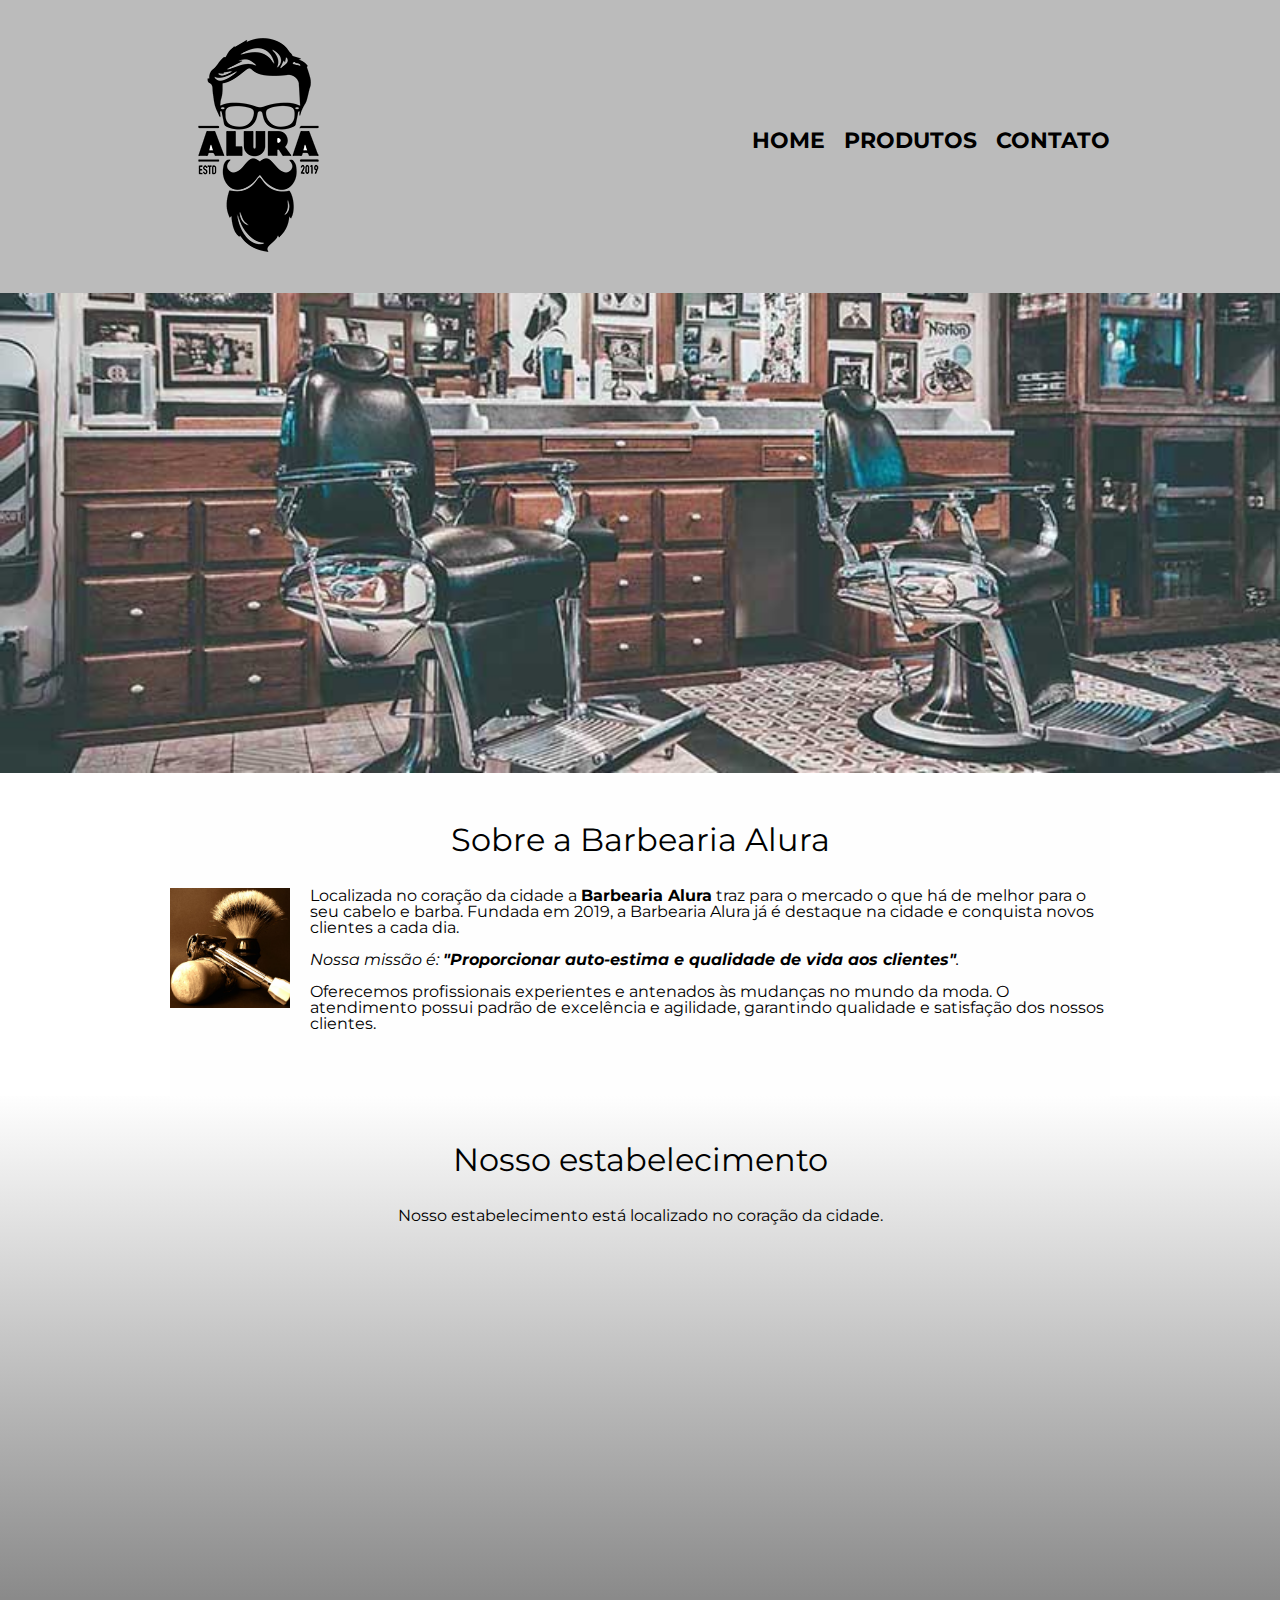
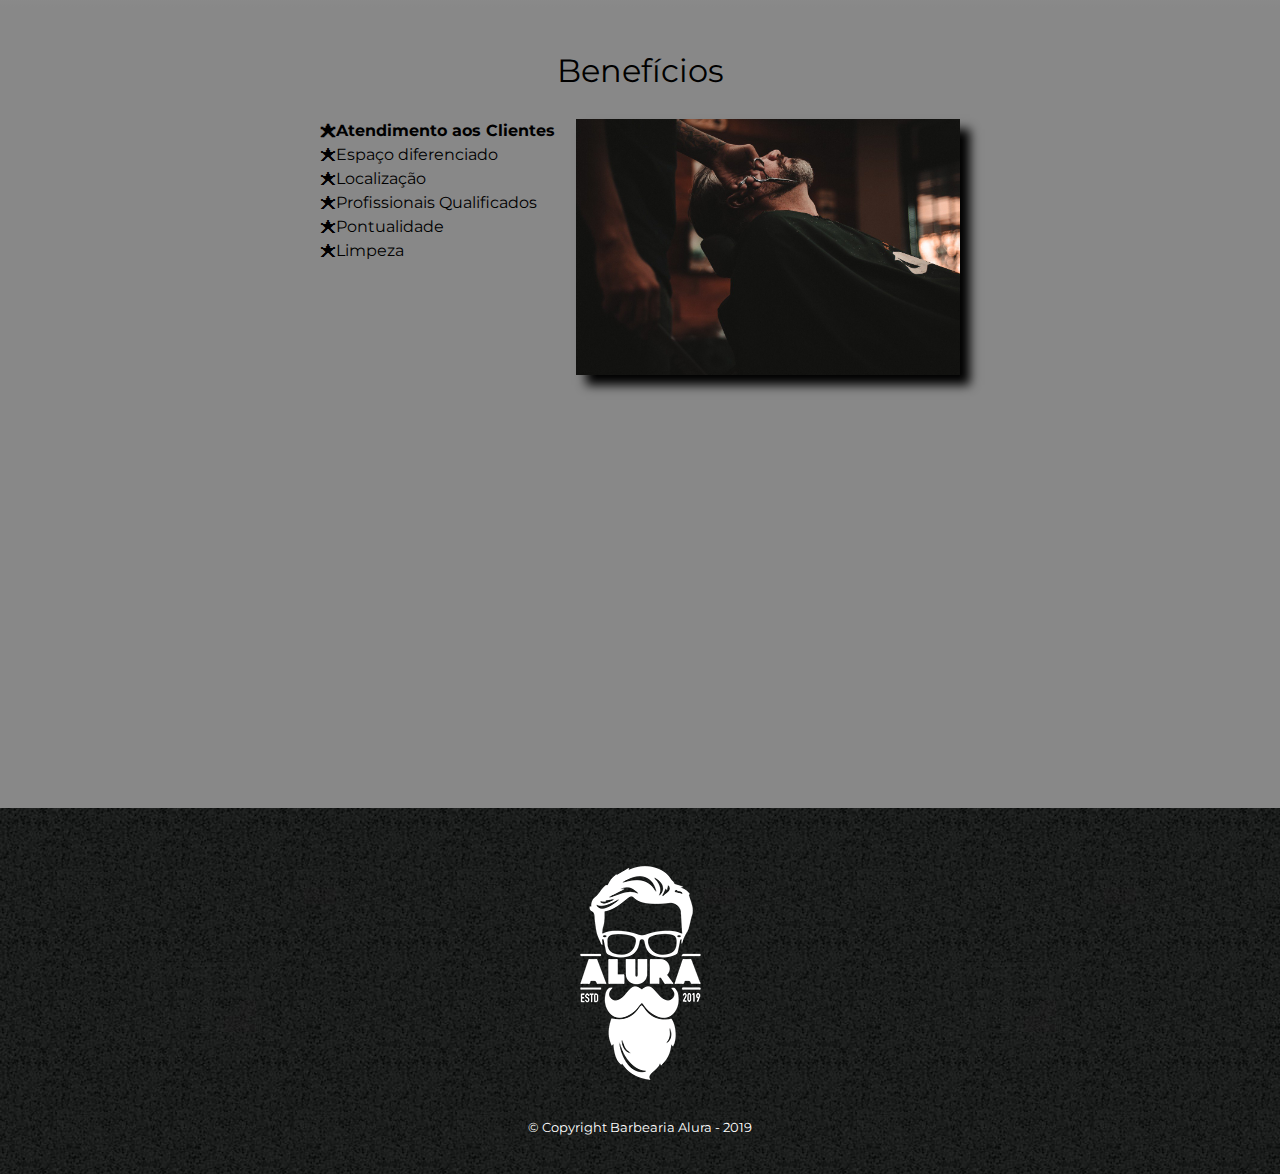
<file: index.html>
<!DOCTYPE html>
<html lang="pt-br">
	<head>
		<meta charset="UTF-8">
		<meta name="viewport" content="width=device-width">
		<title>Barbearia Alura</title>

		<link rel="stylesheet" href="reset.css">
		<link rel="stylesheet" href="style.css">
		<link href="https://fonts.googleapis.com/css?family=Montserrat&display=swap" rel="stylesheet">
	</head>

	<body>
		<header>
			<div class="caixa">
				<h1><img src="logo.png"></h1>

				<nav>
					<ul>
						<li><a href="index.html">Home</a></li>
						<li><a href="produtos.html">Produtos</a></li>
						<li><a href="contato.html">Contato</a></li>
					</ul>
				</nav>
			</div>
		</header>

		<img class="banner" src="banner.jpg">

		<main>
			<section class="principal">
				<h2 class="titulo-principal">Sobre a Barbearia Alura</h2>

				<img class="utensilios" src="utensilios.jpg" alt="Utensilios de um barbeiro.">
		 
				<p>Localizada no coração da cidade a <strong>Barbearia Alura</strong> traz para o mercado o que há de melhor para o seu cabelo e barba. Fundada em 2019, a Barbearia Alura já é destaque na cidade e conquista novos clientes a cada dia.</p>

				<p id="missao"><em>Nossa missão é: <strong>"Proporcionar auto-estima e qualidade de vida aos clientes"</strong>.</em></p>

				<p>Oferecemos profissionais experientes e antenados às mudanças no mundo da moda. O atendimento possui padrão de excelência e agilidade, garantindo qualidade e satisfação dos nossos clientes.</p>
			</section>

			<section class="mapa">
				<h3 class="titulo-principal">Nosso estabelecimento</h3>
				<p>Nosso estabelecimento está localizado no coração da cidade.</p>

				<div class="mapa-conteudo">
					<iframe src="https://www.google.com/maps/embed?pb=!1m18!1m12!1m3!1d3656.4483278365396!2d-46.63466568562861!3d-23.588249068469487!2m3!1f0!2f0!3f0!3m2!1i1024!2i768!4f13.1!3m3!1m2!1s0x94ce5a2b2ed7f3a1%3A0xab35da2f5ca62674!2sCaelum!5e0!3m2!1spt-BR!2sbr!4v1568814489656!5m2!1spt-BR!2sbr" width="100%" height="300" frameborder="0" style="border:0;" allowfullscreen=""></iframe>
				</div>
			</section>

			<section class="beneficios">
				<h3 class="titulo-principal">Benefícios</h3>

				<div class="conteudo-beneficios">
					<ul class="lista-beneficios">
						<li class="itens">Atendimento aos Clientes</li>
						<li class="itens">Espaço diferenciado</li>
						<li class="itens">Localização</li>
						<li class="itens">Profissionais Qualificados</li>
						<li class="itens">Pontualidade</li>
						<li class="itens">Limpeza</li>
					</ul><img src="beneficios.jpg" class="imagem-beneficios">
				</div>

				<div class="video">
					<iframe width="100%" height="315" src="https://www.youtube.com/embed/wcVVXUV0YUY" frameborder="0" allow="accelerometer; autoplay; encrypted-media; gyroscope; picture-in-picture" allowfullscreen></iframe>
				</div>
			</section>
		</main>

		<footer>
			<img src="logo-branco.png">
			<p class="copyright">&copy; Copyright Barbearia Alura - 2019</p>
		</footer>
	</body>
</html>
</file>
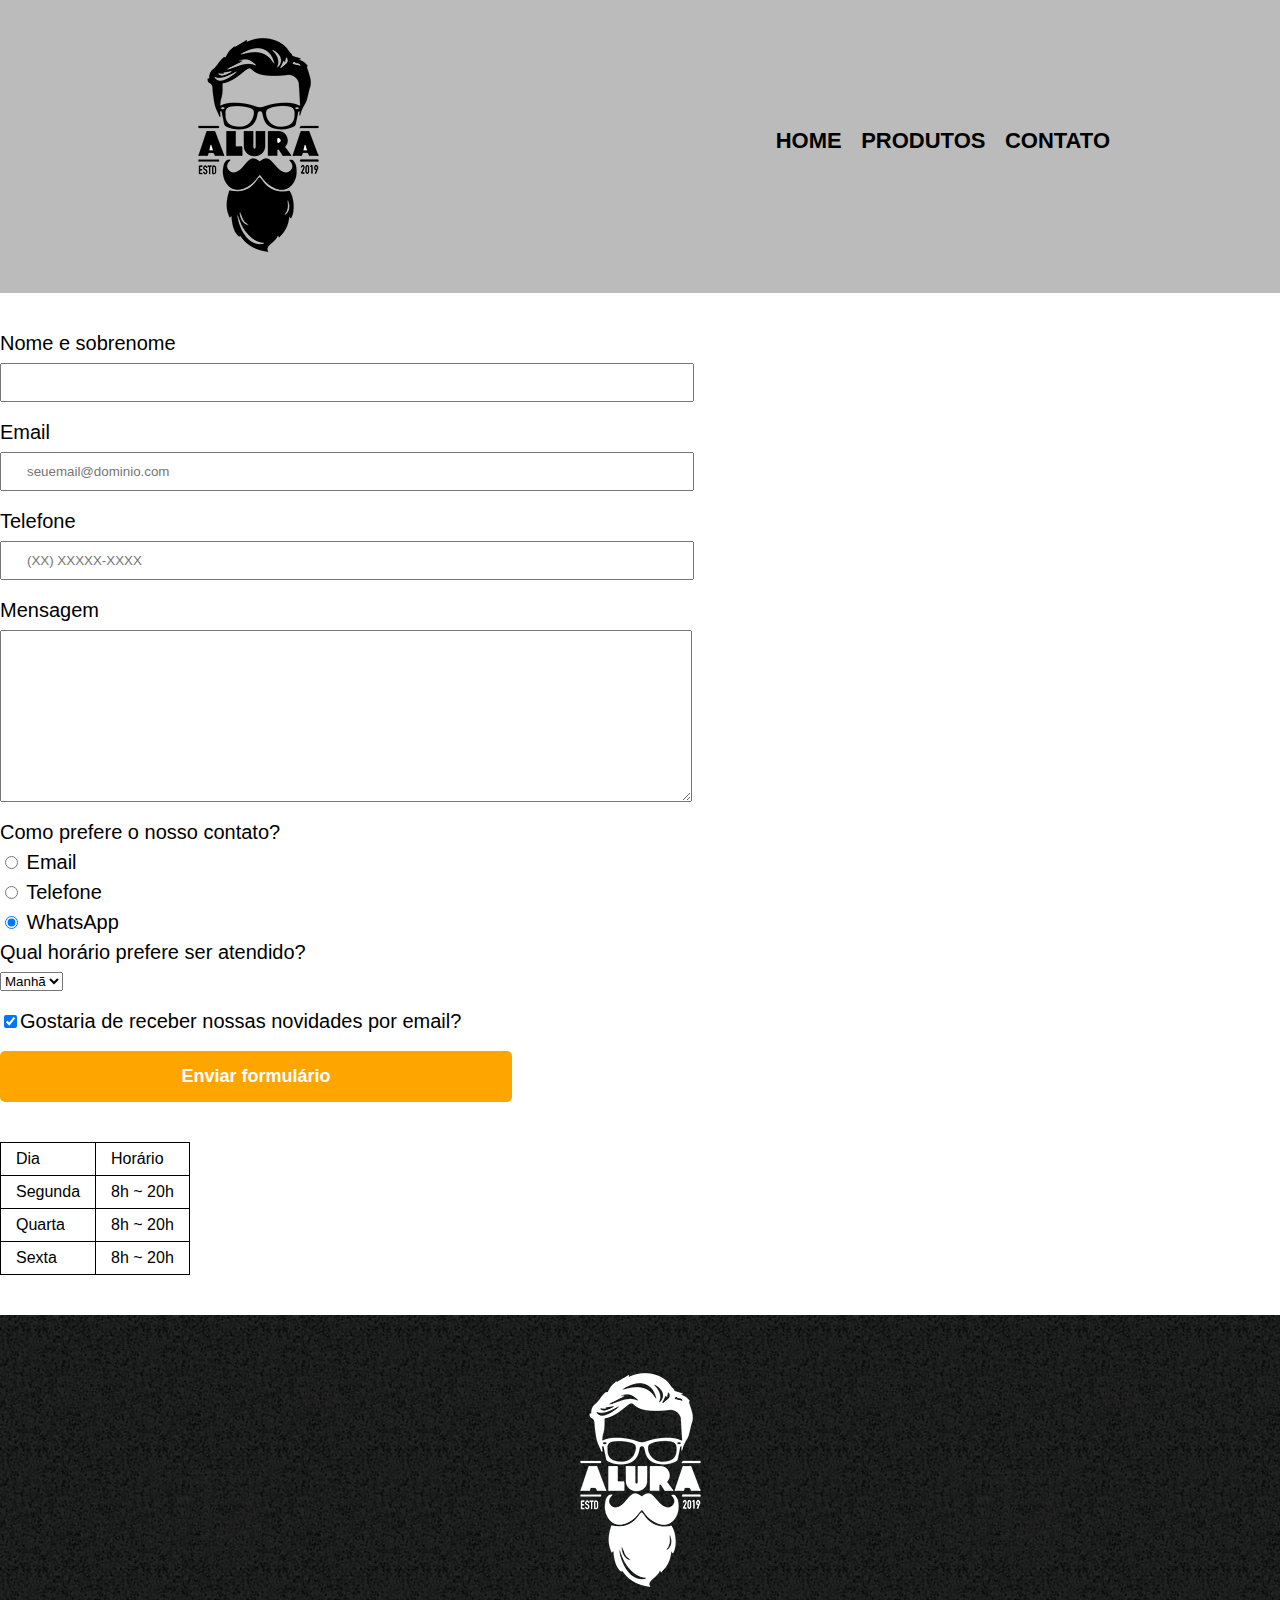
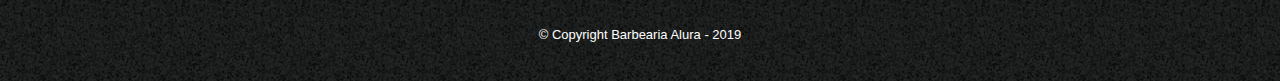
<file: contato.html>
<!DOCTYPE html>
<html>
	<head>
		<meta charset="UTF-8">
		<title>Contato - Barbearia Alura</title>

		<link rel="stylesheet" href="reset.css">
		<link rel="stylesheet" href="style.css">
	</head>
	<body>
		<header>
			<div class="caixa">
				<h1><img src="logo.png" alt="Logo da Barbearia Alura"></h1>

				<nav>
					<ul>
						<li><a href="index.html">Home</a></li>
						<li><a href="produtos.html">Produtos</a></li>
						<li><a href="contato.html">Contato</a></li>
					</ul>
				</nav>
			</div>
		</header>

		<main>
			<form>
				<label for="nomesobrenome">Nome e sobrenome</label>
				<input type="text" id="nomesobrenome" class="input-padrao" required>

				<label for="email">Email</label>
				<input type="email" id="email" class="input-padrao" required placeholder="seuemail@dominio.com">

				<label for="telefone">Telefone</label>
				<input type="tel" id="telefone" class="input-padrao" required placeholder="(XX) XXXXX-XXXX">

				<label for="mensagem">Mensagem</label>
				<textarea cols="70" rows="10" id="mensagem" class="input-padrao" required></textarea>

				<fieldset>
					<legend>Como prefere o nosso contato?</legend>
					<label for="radio-email"><input type="radio" name="contato" value="email" id="radio-email"> Email</label>
					
					<label for="radio-telefone"><input type="radio" name="contato" value="telefone" id="radio-telefone"> Telefone</label>
					
					<label for="radio-whatsapp"><input type="radio" name="contato" value="whatsapp" id="radio-whatsapp" checked> WhatsApp</label>
				</fieldset>

				<fieldset>
					<legend>Qual horário prefere ser atendido?</legend>
					<select>
						<option>Manhã</option>
						<option>Tarde</option>
						<option>Noite</option>
					</select>
				</fieldset>

				<label class="checkbox"><input type="checkbox" checked>Gostaria de receber nossas novidades por email?</label>

				<input type="submit" value="Enviar formulário" class="enviar">
			</form>

			<table>
				<tr>
					<td>Dia</td>
					<td>Horário</td>
				</tr>
				<tr>
					<td>Segunda</td>
					<td>8h ~ 20h</td>
				</tr>
				<tr>
					<td>Quarta</td>
					<td>8h ~ 20h</td>
				</tr>
				<tr>
					<td>Sexta</td>
					<td>8h ~ 20h</td>
				</tr>
			</table>
		</main>

		<footer>
			<img src="logo-branco.png" alt="Logo da Barbearia Alura">
			<p class="copyright">&copy; Copyright Barbearia Alura - 2019</p>
		</footer>
	</body>
</html>
</file>
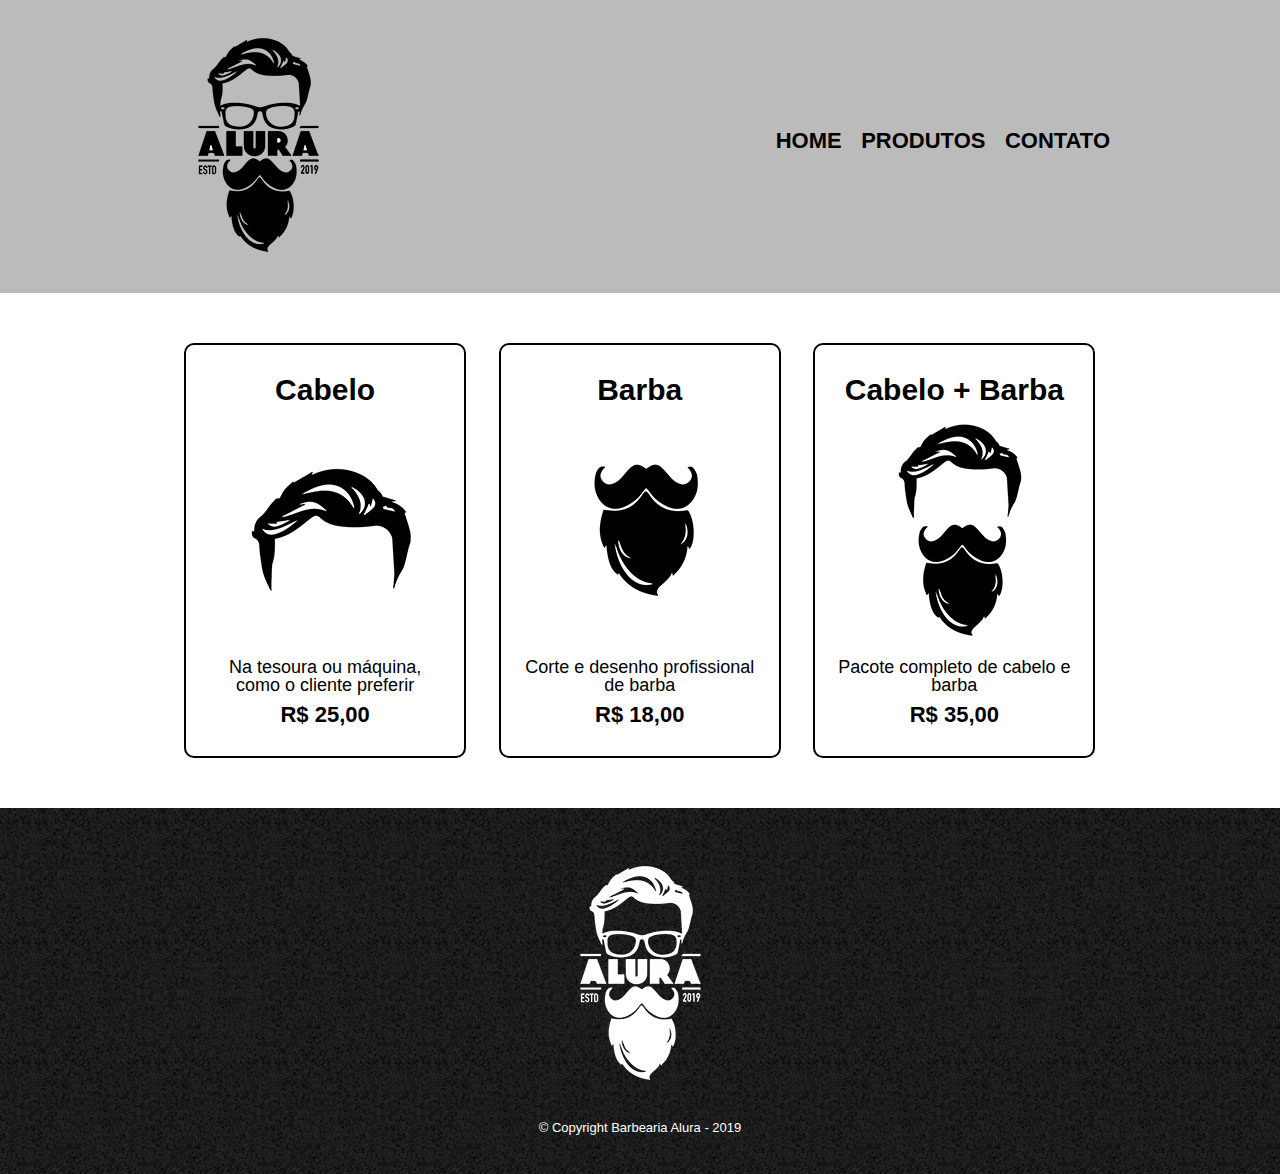
<file: produtos.html>
<!DOCTYPE html>
<html>
	<head>
		<meta charset="UTF-8">
		<title>Produtos - Barbearia Alura</title>

		<link rel="stylesheet" href="reset.css">
		<link rel="stylesheet" href="style.css">
	</head>
	<body>
		<header>
			<div class="caixa">
				<h1><img src="logo.png"></h1>

				<nav>
					<ul>
						<li><a href="index.html">Home</a></li>
						<li><a href="produtos.html">Produtos</a></li>
						<li><a href="contato.html">Contato</a></li>
					</ul>
				</nav>
			</div>
		</header>

		<main>
			<ul class="produtos">
				<li>
					<h2>Cabelo</h2>
					<img src="cabelo.jpg">
					<p class="produto-descricao">Na tesoura ou máquina, como o cliente preferir</p>
					<p class="produto-preco">R$ 25,00</p>
				</li>
				<li>
					<h2>Barba</h2>
					<img src="barba.jpg">
					<p class="produto-descricao">Corte e desenho profissional de barba</p>
					<p class="produto-preco">R$ 18,00</p>
				</li>
				<li>
					<h2>Cabelo + Barba</h2>
					<img src="cabelo+barba.jpg">
					<p class="produto-descricao">Pacote completo de cabelo e barba</p>
					<p class="produto-preco">R$ 35,00</p>
				</li>
			</ul>
		</main>

		<footer>
			<img src="logo-branco.png">
			<p class="copyright">&copy; Copyright Barbearia Alura - 2019</p>
		</footer>
	</body>
</html>
</file>
<file: style.css>
body {
	font-family: 'Montserrat', sans-serif;
}

header {
	background: #BBBBBB;
	padding: 20px 0;
}

.caixa {
	position: relative;
	width: 940px;
	margin: 0 auto;
}

nav {
	position: absolute;
	top: 110px;
	right: 0;
}

nav li {
	display: inline;
	margin: 0 0 0 15px;
}

nav a {
	text-transform: uppercase;
	color: #000000;
	font-weight: bold;
	font-size: 22px;
	text-decoration: none;
}

nav a:hover {
	color: #C78C19;
	text-decoration: underline;
}

.produtos {
	width: 940px;
	margin: 0 auto;
	padding: 50px 0;
}

.produtos li {
	display: inline-block;
	text-align: center;
	width: 30%;
	vertical-align: top;
	margin: 0 1.5%;
	padding: 30px 20px;
	box-sizing: border-box;
	border: 2px solid #000000;
	border-radius: 10px;
}

.produtos li:hover {
	border-color: #C78C19;
}

.produtos li:active {
	border-color: #088C19;	
}

.produtos li:hover h2 {
	font-size: 34px;
}

.produtos h2 {
	font-size: 30px;
	font-weight: bold;
}

.produto-descricao {
	font-size: 18px;
}

.produto-preco {
	font-size: 22px;
	font-weight: bold;
	margin-top: 10px;
}

footer {
	text-align: center;
	background: url("bg.jpg");
	padding: 40px 0;
}

.copyright {
	color: #FFFFFF;
	font-size: 13px;
	margin: 20px 0 0;
}

main {
	
}

form {
	margin: 40px 0;
}

form label, form legend {
	display:block;
	font-size: 20px;
	margin: 0 0 10px;
}

.input-padrao {
	display: block;
	margin: 0 0 20px;
	padding: 10px 25px;
	width: 50%;
}

.checkbox {
	margin: 20px 0;
}

.enviar {
	width:40%;
	padding: 15px 0;
	background: orange;
	color: white;
	font-weight: bold;
	font-size: 18px;
	border: none;
	border-radius: 5px;
	transition: 1s all;
	cursor: pointer;
}

.enviar:hover {
	background: darkorange;
	transform: scale(1.2);
}

table {
	margin: 20px 0 40px;
}

thead {
	background: #555555;
	color: white;
	font-weight: bold;
}

td, th {
	border: 1px solid #000000;
	padding: 8px 15px;
}


/* css da página inicial */
.banner {
	width:100%;
}

.titulo-principal {
	text-align: center;
	font-size: 2em;
	margin: 0 0 1em;
	clear: left;
}

.principal {
	padding: 3em 0;
	background: #FEFEFE;
	width: 940px;
	margin: 0 auto;
}

.principal p {
	margin: 0 0 1em;
}

.principal strong {
	font-weight: bold;
}

.principal em {
	font-style: italic;
}

.utensilios {
	width: 120px;
	float: left;
	margin: 0 20px 20px 0;
}

.mapa {
	padding: 3em 0;
	background: linear-gradient(#FEFEFE, #888888);
}

.mapa-conteudo {
	width: 940px;
	margin: 0 auto;
}

.mapa p {
	margin: 0 0 2em;
	text-align: center;
}

.beneficios {
	padding: 3em 0;
	background: #888888;
}

.conteudo-beneficios {
	width: 640px;
	margin: 0 auto;
}

.lista-beneficios {
	width: 40%;
	display: inline-block;
	vertical-align: top;
}

.itens {
	line-height: 1.5;
}

.itens:first-child {
	font-weight: bold;
}

.itens:before {
	content: "🟊";
}

.imagem-beneficios {
	width: 60%;
	opacity: 1;
	transition: 400ms;
	box-shadow: 10px 10px 10px 0 #000000;
}

.imagem-beneficios:hover {
	opacity: 0.3;
}

.video {
	width: 560px;
	margin: 2em auto;
}

@media screen and (max-width: 480px) {
	.caixa, .principal, .conteudo-beneficios, .mapa-conteudo, .video {
		width: auto;
	}

	h1 {
		text-align: center;
	}

	nav {
		position: static;
	}

	.lista-beneficios, .imagem-beneficios {
		width: 100%;
	}
}
</file>
